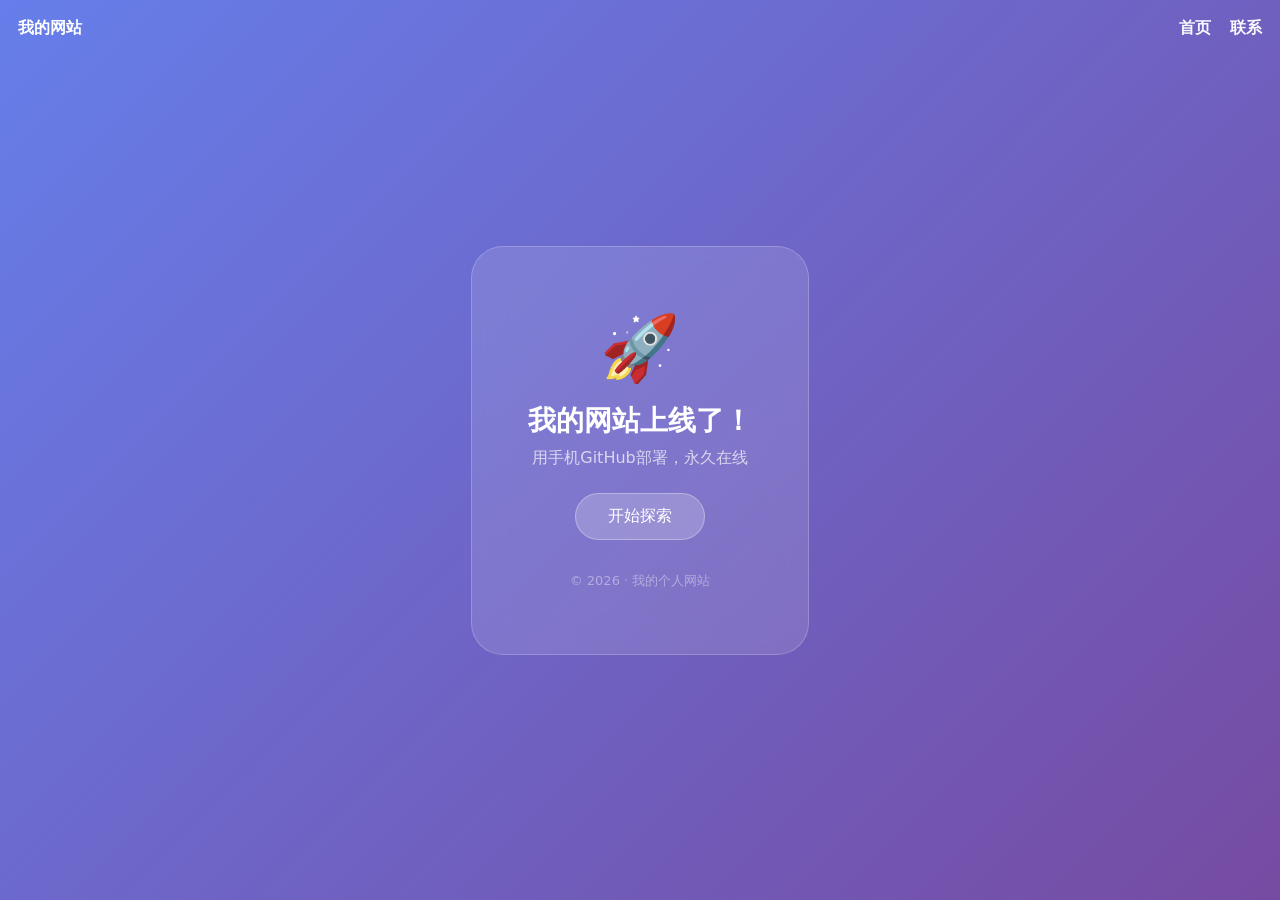
<file: index.html>
<!DOCTYPE html>
<html lang="zh-CN">
<head>
  <meta charset="UTF-8">
  <meta name="viewport" content="width=device-width, initial-scale=1.0">
  <title>我的网站</title>
  <meta name="description" content="个人网站 - 展示作品与联系我。">
  <link rel="icon" href="/favicon.svg" type="image/svg+xml">
  <link rel="stylesheet" href="css/style.css">
</head>
<body>
  <div id="site-header"></div>

  <main>
    <div class="card">
      <div class="emoji">🚀</div>
      <h1>我的网站上线了！</h1>
      <p>用手机GitHub部署，永久在线</p>
      <a href="contact.html" class="btn">开始探索</a>
      <div id="site-footer-placeholder"></div>
    </div>
  </main>

  <script src="js/components.js"></script>
  <script src="js/main.js"></script>
</body>
</html>
</file>
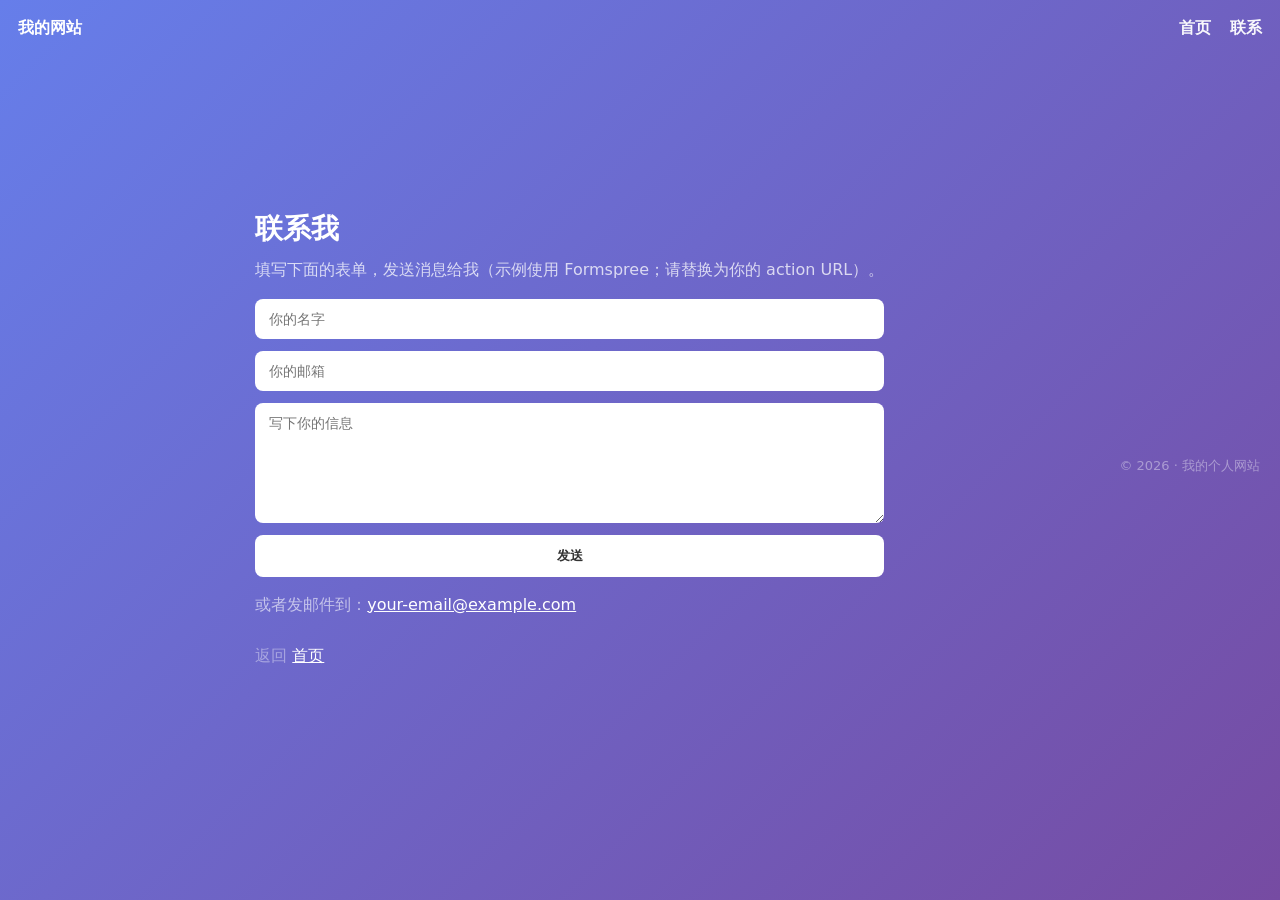
<file: contact.html>
<!DOCTYPE html>
<html lang="zh-CN">
<head>
  <meta charset="utf-8">
  <meta name="viewport" content="width=device-width, initial-scale=1">
  <title>联系我们 - 我的个人网站</title>
  <meta name="description" content="联系我：发送消息或合作邀约。">
  <link rel="stylesheet" href="css/style.css">
</head>
<body>
  <div id="site-header"></div>

  <main class="contact-container">
    <h1 style="color:#fff; margin-bottom:12px;">联系我</h1>
    <p style="color:rgba(255,255,255,0.75); margin-bottom:18px;">填写下面的表单，发送消息给我（示例使用 Formspree；请替换为你的 action URL）。</p>

    <form class="contact-form" method="POST" action="https://formspree.io/f/YOUR_FORMSPREE_ID">
      <input type="text" name="name" placeholder="你的名字" required />
      <input type="email" name="email" placeholder="你的邮箱" required />
      <textarea name="message" rows="6" placeholder="写下你的信息" required></textarea>
      <button type="submit">发送</button>
    </form>

    <p style="color:rgba(255,255,255,0.6); margin-top:18px;">或者发邮件到：<a href="mailto:your-email@example.com" style="color:#fff;">your-email@example.com</a></p>

    <p style="color:rgba(255,255,255,0.4); margin-top:30px;">返回 <a href="/" style="color:#fff;">首页</a></p>
  </main>

  <div id="site-footer"></div>

  <script src="js/components.js"></script>
  <script src="js/main.js"></script>
</body>
</html>
</file>
<file: css/style.css>
/* 变量与基础样式：移动优先（可在此修改主题变量） */
:root {
  --bg-gradient-start: #667eea;
  --bg-gradient-end: #764ba2;
  --card-bg: rgba(255,255,255,0.12);
  --card-border: rgba(255,255,255,0.2);
  --accent: #fff;
  --muted: rgba(255,255,255,0.7);
  --muted-2: rgba(255,255,255,0.4);
}
* { margin: 0; padding: 0; box-sizing: border-box; }
body {
  min-height: 100vh;
  background: linear-gradient(135deg, var(--bg-gradient-start) 0%, var(--bg-gradient-end) 100%);
  font-family: system-ui, sans-serif;
  display: flex;
  justify-content: center;
  align-items: center;
  padding: 20px;
  position: relative;
}
/* 全局容器 */
.card {
  background: var(--card-bg);
  backdrop-filter: blur(16px);
  border-radius: 32px;
  padding: 48px 40px;
  max-width: 420px;
  width: 100%;
  text-align: center;
  border: 1px solid var(--card-border);
}
.emoji { font-size: 64px; margin-bottom: 16px; }
h1 { color: var(--accent); font-size: 28px; margin-bottom: 8px; }
p { color: var(--muted); font-size: 16px; margin-bottom: 24px; }
.btn {
  display: inline-block;
  padding: 12px 32px;
  background: rgba(255,255,255,0.2);
  color: var(--accent);
  border-radius: 40px;
  text-decoration: none;
  border: 1px solid rgba(255,255,255,0.3);
}
.footer { margin-top: 28px; font-size: 13px; color: var(--muted-2); }

/* Header / Footer 组件样式 */
.site-header { position: absolute; top: 18px; left: 18px; right: 18px; display:flex; justify-content:space-between; align-items:center; }
.site-header .brand { color: var(--accent); font-weight:700; text-decoration:none; }
.site-header nav a { color: var(--accent); margin-left: 14px; text-decoration:none; font-weight:600; opacity:0.95; }
.site-footer { text-align:center; margin-top: 32px; color: var(--muted-2); font-size:13px; }

/* 联系页样式 */
.contact-container { max-width: 720px; margin: 0 auto; padding: 40px; }
.contact-form { display: flex; flex-direction: column; gap: 12px; }
.contact-form input, .contact-form textarea {
  padding: 12px 14px; border-radius: 8px; border: none; outline: none; font-size: 14px;
}
.contact-form button { padding: 12px 18px; border-radius: 8px; border: none; background: #fff; color: #333; font-weight: 600; cursor: pointer; }

@media(min-width: 768px) {
  .card { padding: 64px 56px; }
}
</file>
